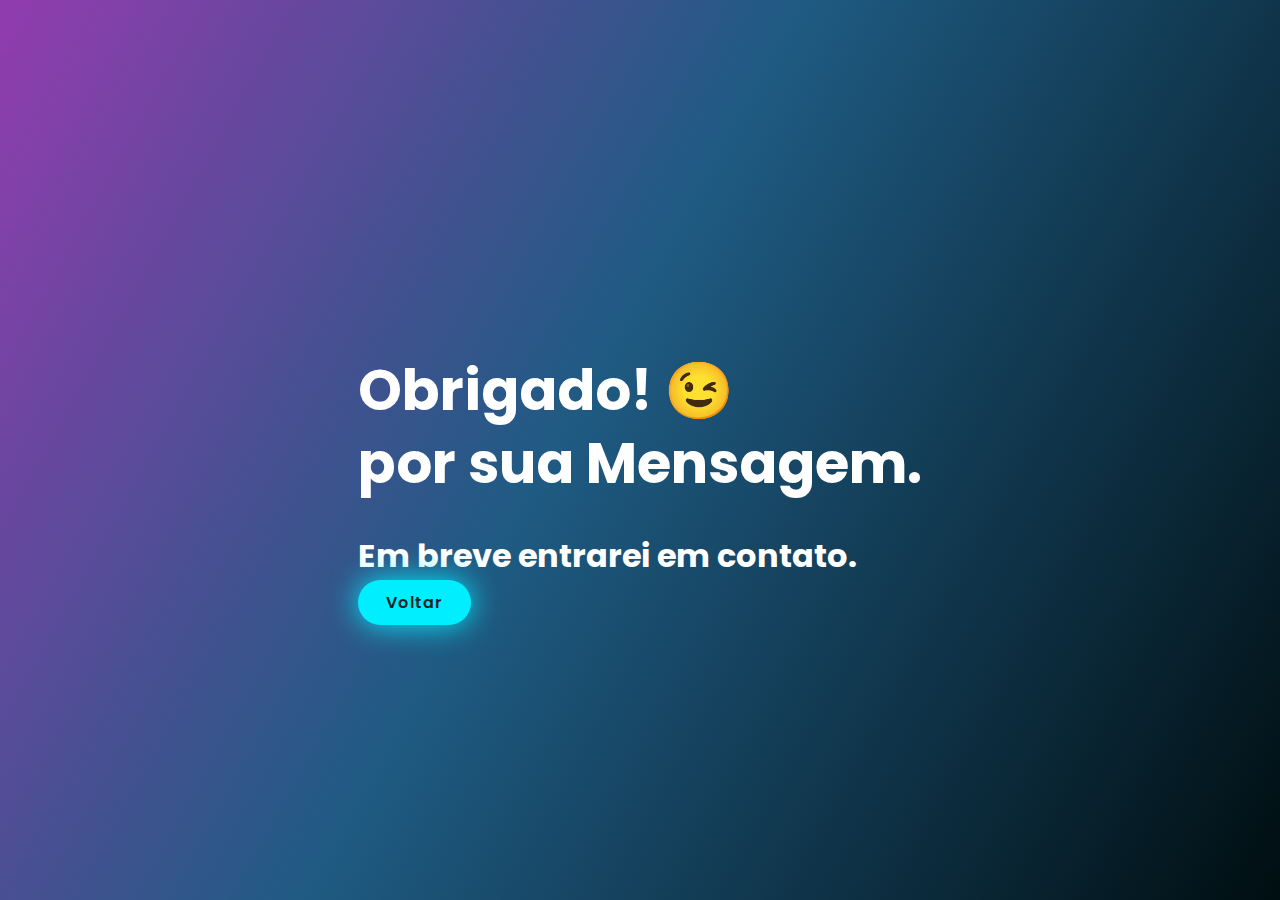
<file: contato.html>
<!DOCTYPE html>
<html lang="pt-br">

<head>
    <meta charset="UTF-8">
    <meta http-equiv="X-UA-Compatible" content="IE=edge">
    <meta name="viewport" content="width=device-width, initial-scale=1.0">
    <link rel="shortcut icon" href="img/icon.png" type="image/x-icon" />
    <link rel="stylesheet" href="style.css">

    <!-- box icon-->
    <link href='https://unpkg.com/boxicons@2.1.4/css/boxicons.min.css' rel='stylesheet'>
    <title>Contato</title>
</head>

<body>
    <section class="home-contato" id="home">
        <div class="home-content">
            
            <h1>Obrigado! &#128521; <br>
                por sua Mensagem.</h1>
                
                <br>
                <br>

            <h3>Em breve entrarei em contato.</h3>

                <a href="/index.html" class="btn"> Voltar </a>
            </section>

</body>

</html>
</file>
<file: style.css>
@import url("https://fonts.googleapis.com/css2?family=Poppins:ital,wght@0,100;0,200;0,600;0,900;1,100&family=Roboto:wght@100;400&family=Ubuntu:wght@400;500;700&display=swap");

* {
    margin: 0;
    padding: 0;
    box-sizing: border-box;
    text-decoration: none;
    border: none;
    outline: none;
    scroll-behavior: smooth;
    font-family: 'Poppins', sans-serif;

}

:root {
    --bg-color: #111316;
    --second-bg-color: #1d2129;
    --text-color: #fff;
    --main-color: #0ef;
    --transparente--color: rgba(0, 0, 0, 0.8);

}

html {
    font-size: 62.5%;
    overflow-x: hidden;
}

body {
    background-color: var(--bg-color);
    color: var(--text-color);
}

section {
    min-height: 100vh;
    padding: 10rem 9% 2rem;
}

.header {
    position: fixed;
    top: 0;
    left: 0;
    width: 100%;
    padding: 2rem 9%;
    background: var(--transparente--color);
    display: flex;
    justify-content: space-between;
    align-items: center;
    z-index: 100;
}

.header .sticky {
    border-bottom: .1rem solid rgba(0, 0, 0, .2);
}

.logo {
    font-size: 2.5rem;
    color: var(--text-color);
    font-weight: 600;
    cursor: default;
}

.navbar a {
    font-size: 1.7rem;
    color: var(--text-color);
    margin-left: 4rem;
    transition: .3s;
}

.navbar a:hover,
.navbar a.active {
    color: var(--main-color);
}

#menu-icon {
    font-size: 3.6rem;
    color: var(--text-color);
    display: none;
}

.home {
    display: flex;
    justify-content: center;
    align-items: center;
}

.home-contato {
    display: flex;
    justify-content: center;
    align-items: center;
    background: rgb(146, 60, 175);
    background: linear-gradient(119deg, rgba(146, 60, 175, 1) 0%, rgb(31, 91, 131) 45%, rgb(0, 14, 17) 100%);
}

.home-img img {
    width: 30vw;
    margin: 5rem;
    animation: floatImage 4s ease-in-out infinite;
}

@keyframes floatImage {
    0% {
        transform: translateY(0);
    }

    50% {
        transform: translateY(-2.4rem);
    }

    100% {
        transform: translateY(0);
    }
}

.home-content h3 {
    font-size: 3.2rem;
    font-weight: 700;
}

.home-content h3:nth-last-of-type(2) {
    margin-bottom: 2rem;
}

span {
    color: var(--main-color);
}

.home-content h1 {
    font-size: 5.6rem;
    font-weight: 700;
    line-height: 1.3;
}

.home-content p {
    font-size: 1.6rem;
}

.social-media a {
    display: inline-flex;
    justify-content: center;
    align-items: center;
    width: 6rem;
    height: 6rem;
    background: transparent;
    border: .2rem solid var(--main-color);
    border-radius: 50%;
    font-size: 3rem;
    color: var(--main-color);
    margin: 3rem 1.5rem 3rem 0;
    transition: .6s ease;
}

.social-media a:hover {
    background: var(--main-color);
    color: var(--second-bg-color);
    box-shadow: 0 0 1rem var(--main-color);
}

.btn {
    display: inline-block;
    padding: 1rem 2.8rem;
    background: var(--main-color);
    border-radius: 4rem;
    box-shadow: 0 0 3rem var(--main-color);
    font-size: 1.6rem;
    color: var(--second-bg-color);
    letter-spacing: .1rem;
    font-weight: 600;
    transition: .5s ease;

}

.btn:hover {
    box-shadow: none;

}

/* Section about -- Sobre */

.about {
    display: flex;
    justify-content: center;
    align-items: center;
    gap: 2rem;
    background: var(--second-bg-color);

}

.about-img img {
    width: 35vw;
    border-radius: 5%;

    margin: 12rem;
}

.heading {
    text-align: center;
    font-size: 4.5rem;
}

.about-content h2 {
    text-align: left;
    line-height: 1.2;
}

.about-content h3 {
    font-size: 2.6rem;
}

.about-content p {
    font-size: 1.6rem;
    margin: 2rem 0 3rem;
}

.services h2 {
    margin-bottom: 5rem;
}

.services-container {
    display: inline-flex;
    justify-content: center;
    align-items: center;
    flex-wrap: wrap;
    gap: 2rem;
}

.services-container .services-box {
    flex: 1 1 30rem;
    background: var(--second-bg-color);
    padding: 3rem 2rem 4rem;
    border-radius: 2rem;
    text-align: center;
    border: .2rem solid var(--bg-color);
    transition: .5 ease;
}

.services-container .services-box:hover {
    border-color: var(--main-color);
    transform: scale(1.02);

}

.services-box i {
    font-size: 7rem;
    color: var(--main-color);
}

.services-box h3 {
    font-size: 2.8rem;
}

.services-box p {
    font-size: 2.4rem;
    margin: 1rem 0 3rem;
}

/* section portifolio  */

.portfolio {
    background: var(--second-bg-color);
}

.portfolio h2 {
    margin-bottom: 4rem;
}

.portfolio-container {
    display: grid;
    grid-template-columns: repeat(3, 1fr);
    align-items: center;
    gap: 2.5rem;
}

.portfolio-container .portfolio-box {
    position: relative;
    border-radius: 2rem;
    box-shadow: 0 0 1rem var(--bg-color);
    overflow: hidden;
    display: flex;
}

.portfolio-box img {
    width: 100%;
    transition: .5s ease;

}

.portfolio-box:hover img {
    transform: scale(1.1);

}

.portfolio-box .portfolio-layer {
    position: absolute;
    bottom: 0;
    left: 0;
    width: 100%;
    height: 100%;
    background: linear-gradient(rgba(0, 0, 0, .8), var(--second-bg-color));
    display: flex;
    justify-content: center;
    align-items: center;
    flex-direction: column;
    text-align: center;
    padding: 0 4rem;
    transform: translateY(100%);
    transition: .5s ease;
}

.portfolio-box:hover .portfolio-layer {
    transform: translateY(0);

}

.portfolio-layer h4 {
    font-size: 3rem;
}

.portfolio-layer p {
    font-size: 1.6rem;
    margin: .3rem 0 1rem;
}

.portfolio-layer a {
    display: inline-flex;
    justify-content: center;
    align-items: center;
    width: 5rem;
    height: 5rem;
    background: var(--text-color);
    border-radius: 50%;
}

.portfolio-layer a i {
    font-size: 2rem;
    color: var(--second-bg-color);
}

/* section Contact -- contato  */

.contact h2 {
    margin-bottom: 3rem;

}

.contact form {
    max-width: 70rem;
    margin: 1rem auto;
    text-align: center;
    margin-bottom: 3rem;
}

.contact form .input-box {
    display: flex;
    justify-content: space-between;
    flex-wrap: wrap;
}

.contact form .input-box input,
.contact form textarea {
    width: 100%;
    padding: 1.5rem;
    font-size: 1.6rem;
    color: var(--text-color);
    background-color: var(--second-bg-color);
    border-radius: .8rem;
    margin: .7rem 0;
}

.contact form .input-box input {
    width: 49%;
}

.contact form textarea {
    resize: none;
    /* remove opção de alterar tamanho da caixa de texto */
}

.contact form .btn {
    margin-top: 2rem;
    cursor: pointer;
}


/* footer  */

.footer {
    display: flex;
    justify-content: center;
    align-items: center;
    flex-wrap: wrap;
    padding: 2rem 9%;
    background: var(--second-bg-color);

}

.footer p {
    font-size: 1.9rem;
    margin: 2rem;
}

.footer-iconTop a {
    display: inline-flex;
    justify-content: center;
    align-items: center;
    padding: .8rem;
    background: var(--main-color);
    border-radius: .8rem;
    transition: .5s ease;

}

.footer-iconTop a:hover {
    box-shadow: 0 0 1rem var(--main-color);
}

.footer-iconTop a i {
    font-size: 2.4rem;
    color: var(--second-bg-color);
}


/* BREAKPOINTS */

@media (max-width: 1200px) {
    html {
        font-size: 55%;
    }
}

/* responsividade */

@media (max-width: 991px) {
    .header {
        padding: 2rem 3%;
    }

    section {
        padding: 10rem 3% 2rem;
    }

    .services {
        padding-bottom: 7rem;
    }

    .portfolio {
        padding-bottom: 7rem;
    }

    .contact {
        min-height: auto;
    }

    .footer {
        padding: 2rem 3%;
    }
}

@media (max-width: 768px) {
    #menu-icon {
        display: block;
    }

    .navbar {
        position: absolute;
        top: 100%;
        left: 0;
        width: 100%;
        padding: 1rem 3%;
        background: var(--bg-color);
        border-top: .1rem solid rgba(0, 0, 0, .2);
        box-shadow: 0 .5rem 1rem rgba(0, 0, 0, .2);
        display: none;
    }

    .navbar.active {
        display: block;
    }

    .navbar a {
        display: block;
        font-size: 2rem;
        margin: 3rem 0;
    }

    .home {
        flex-direction: column;
    }

    .home-content h3 {
        font-size: 2.6rem;
    }

    .home-img img {
        width: 70vw;
        margin-top: 4rem;


    }

    .about {
        flex-direction: column-reverse;
    }

    .about img {
        width: 70vw;
        margin-top: 4rem;
    }

    .services h2 {
        margin-bottom: 3rem;

    }

    .portfolio h2 {
        margin-bottom: 3rem;
    }

    .portfolio-container {
        grid-template-columns: repeat(2, 1fr);
    }

}

@media (max-width: 617px) {
    .portfolio-container {
        grid-template-columns: 1fr;
    }
}

@media (max-width: 450px) {
    html {
        font-size: 50%;
    }

    .contact form .input-box input {
        width: 100%;
    }

}

@media (max-width: 365px) {

    .home-img img {
        width: 90vw;
    }

    .about-img {
        width: 90vw;
    }

    .footer {
        flex-direction: column-reverse;
    }

    .footer p {
        text-align: center;
        margin-top: 2rem;

    }
}
/* Barra de Rolagem */


/* Fundo que corre */
::-webkit-scrollbar-track {
    background-color: var(--bg-color);
}
/* Fundo que corre */

::-webkit-scrollbar {
    width: 9px;
    background: #F4F4F4;
}

/* Linha que desce */
::-webkit-scrollbar-thumb {
    background: var(--main-color);
    border-radius: 15px;
}
/* Linha que desce*/


/* Barra de Rolagem */
</file>
